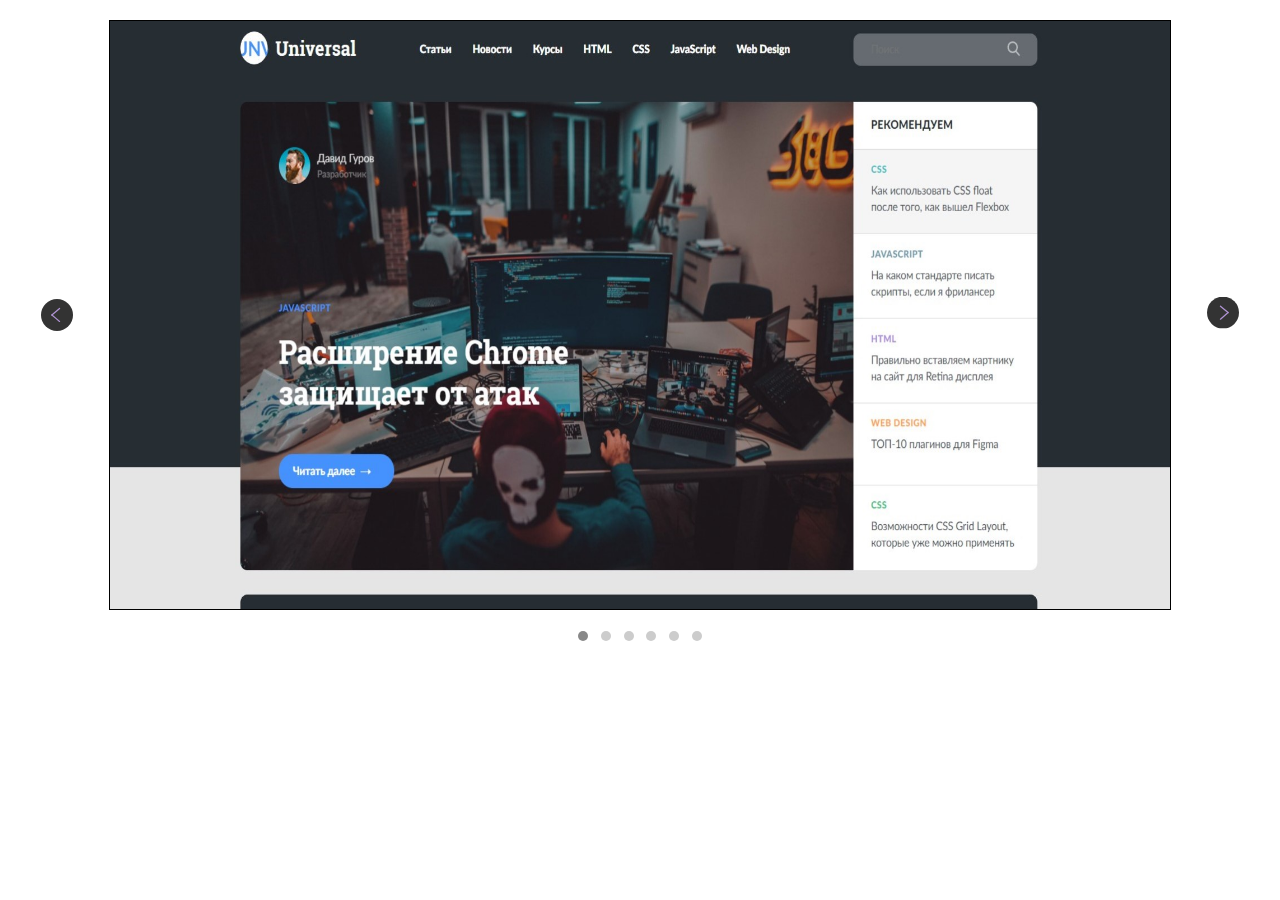
<file: index.html>
<!DOCTYPE html>
<html lang="en">
<head>
  <meta charset="UTF-8">
  <meta http-equiv="X-UA-Compatible" content="IE=edge">
  <meta name="viewport" content="width=device-width, initial-scale=1.0">
  <title>Document</title>
  <link rel="stylesheet" href="./style.css">
</head>
<body>
  <div id="gallery">
    <div class="slider">
      <div class="slide slide-1">
        <img src="./img/3d-model.jpg" alt="">
      </div>
      <div class="slide slide-2">
        <img src="./img/desktop.jpg" alt="">
      </div>
      <div class="slide slide-3">
        <img src="./img/fitness.jpg" alt="">
      </div>
      <div class="slide slide-4">
        <img src="./img/toDo-oop.jpg" alt="">
      </div>
      <div class="slide slide-5">
        <img src="./img/tour-plan.jpg" alt="">
      </div>
      <div class="slide slide-6">
        <img src="./img/universal.jpg" alt="">
      </div>
    </div>
    <!-- /.slider -->
  </div>
  <!-- /#gallery -->
  <script src="./js/main.js"></script>
</body>
</html>
</file>
<file: style.css>
* {
  box-sizing: border-box;
  margin: 0;
}

#gallery {
  border: 1px solid black;
  margin: 20px auto;
  position: relative;
}

.slider {
  width: 100%;
  height: 100%;
  position: relative;
  overflow: hidden;
}

.slide {
  width: 100%;
  height: 100%;
  transition: all ease 1s;
}

.hidden {
  overflow: hidden;
}

.slide img {
  width: 100%;
  height: 100%;
  opacity: 1;
}

.transparent {
  opacity: 0;
}

.gallery-arrows {
  display: flex;
  justify-content: center;
  padding: 1rem 0 0;
}

.gallery-arrow_left,
.gallery-arrow_right {
  position: absolute;
  width: 2rem;
  height: 3rem;
  border: none;
  outline: none;
  text-indent: -1234em;
  top: 50%;
  transform: translate(50%, -55%);
  background: url("./img/arrow.svg") no-repeat center;
  background-size: contain;
  cursor: pointer;
  transition: all 0.3s;
}

.gallery-arrow_left {
  left: -5%;
  transform: translate(-50%, -50%) rotate(180deg);
}

.gallery-arrow_right {
  right: -5%;
}

.gallery-dots {
  display: flex;
  justify-content: center;
}

.gallery-dot {
  width: 10px;
  height: 10px;
  border-radius: 50%;
  background-color: #ccc;
  margin: 0.4rem;
  cursor: pointer;
  transition: all 0.3s;
  border: none;
  outline: none;
  padding: 0;
}

.gallery-dot:hover,
.gallery-dot-active {
  background-color: #888;
}

.draggable {
  cursor: grabbing;
}
</file>
